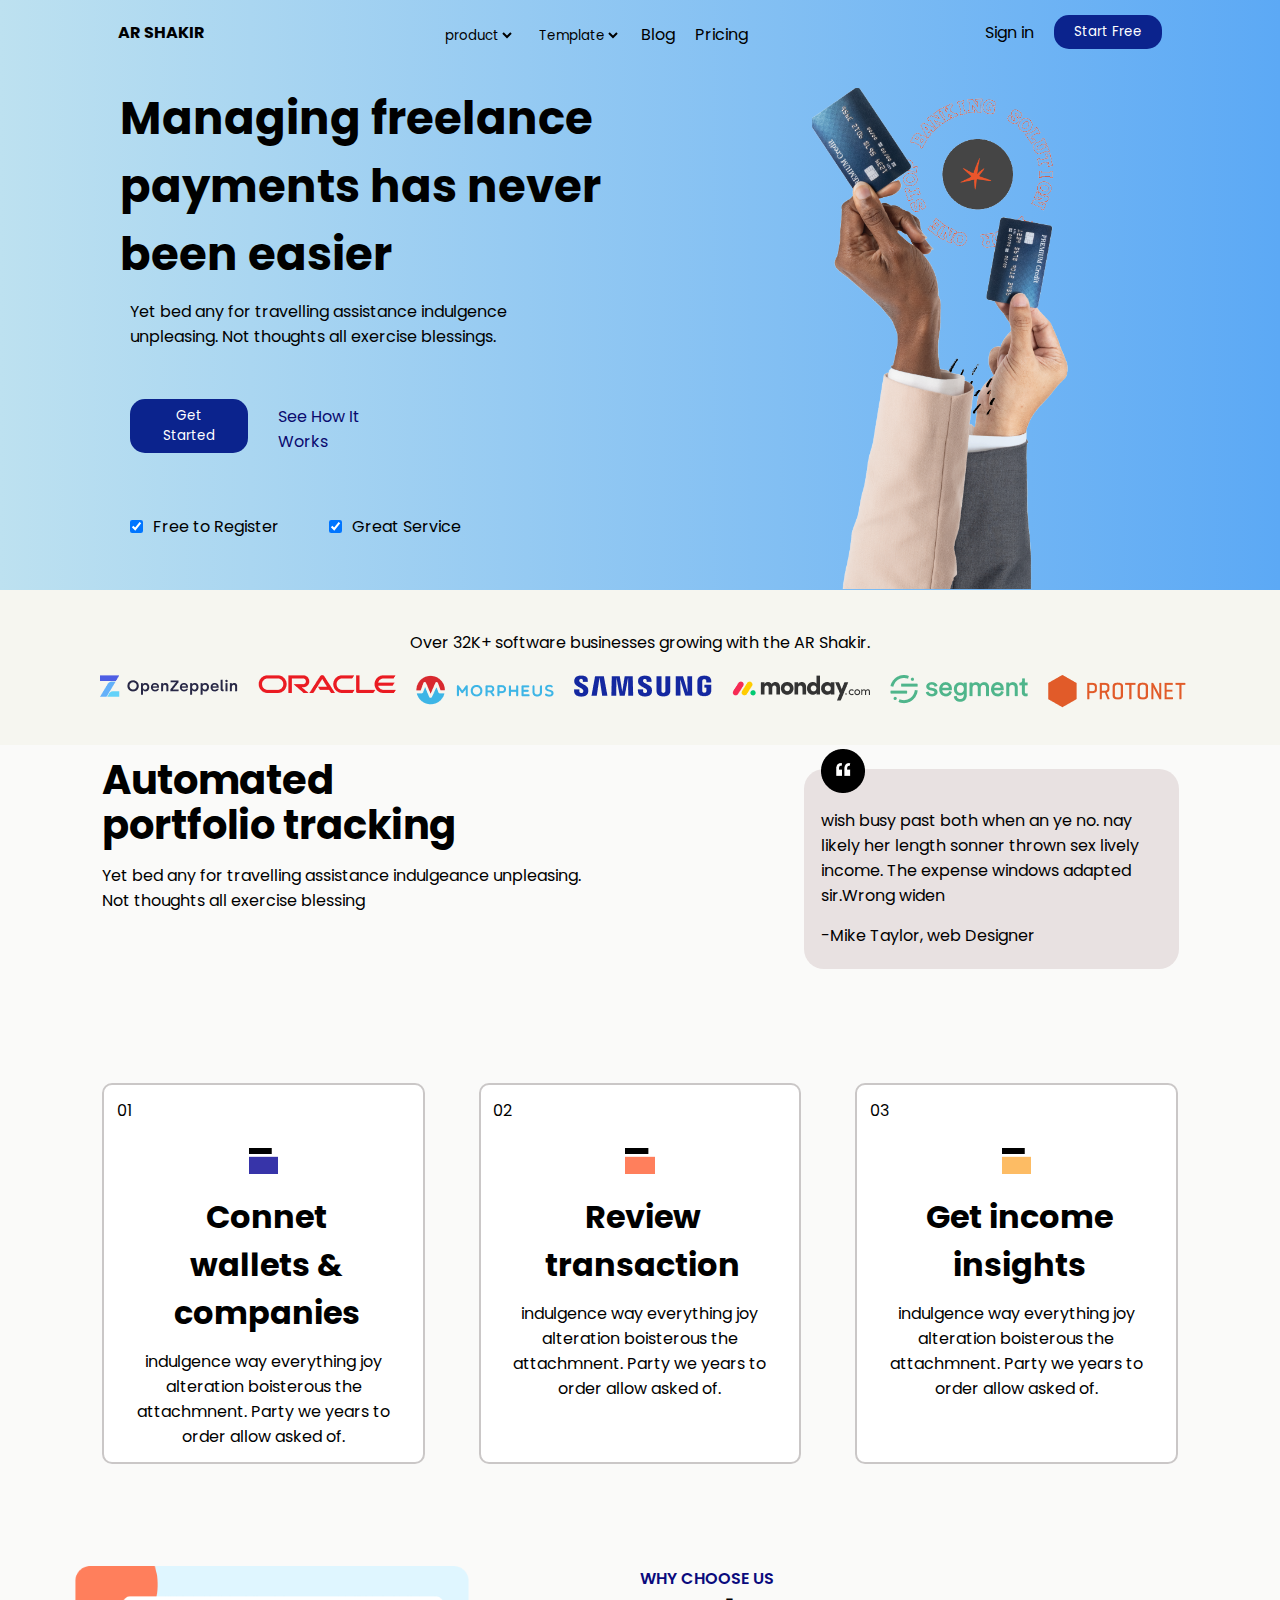
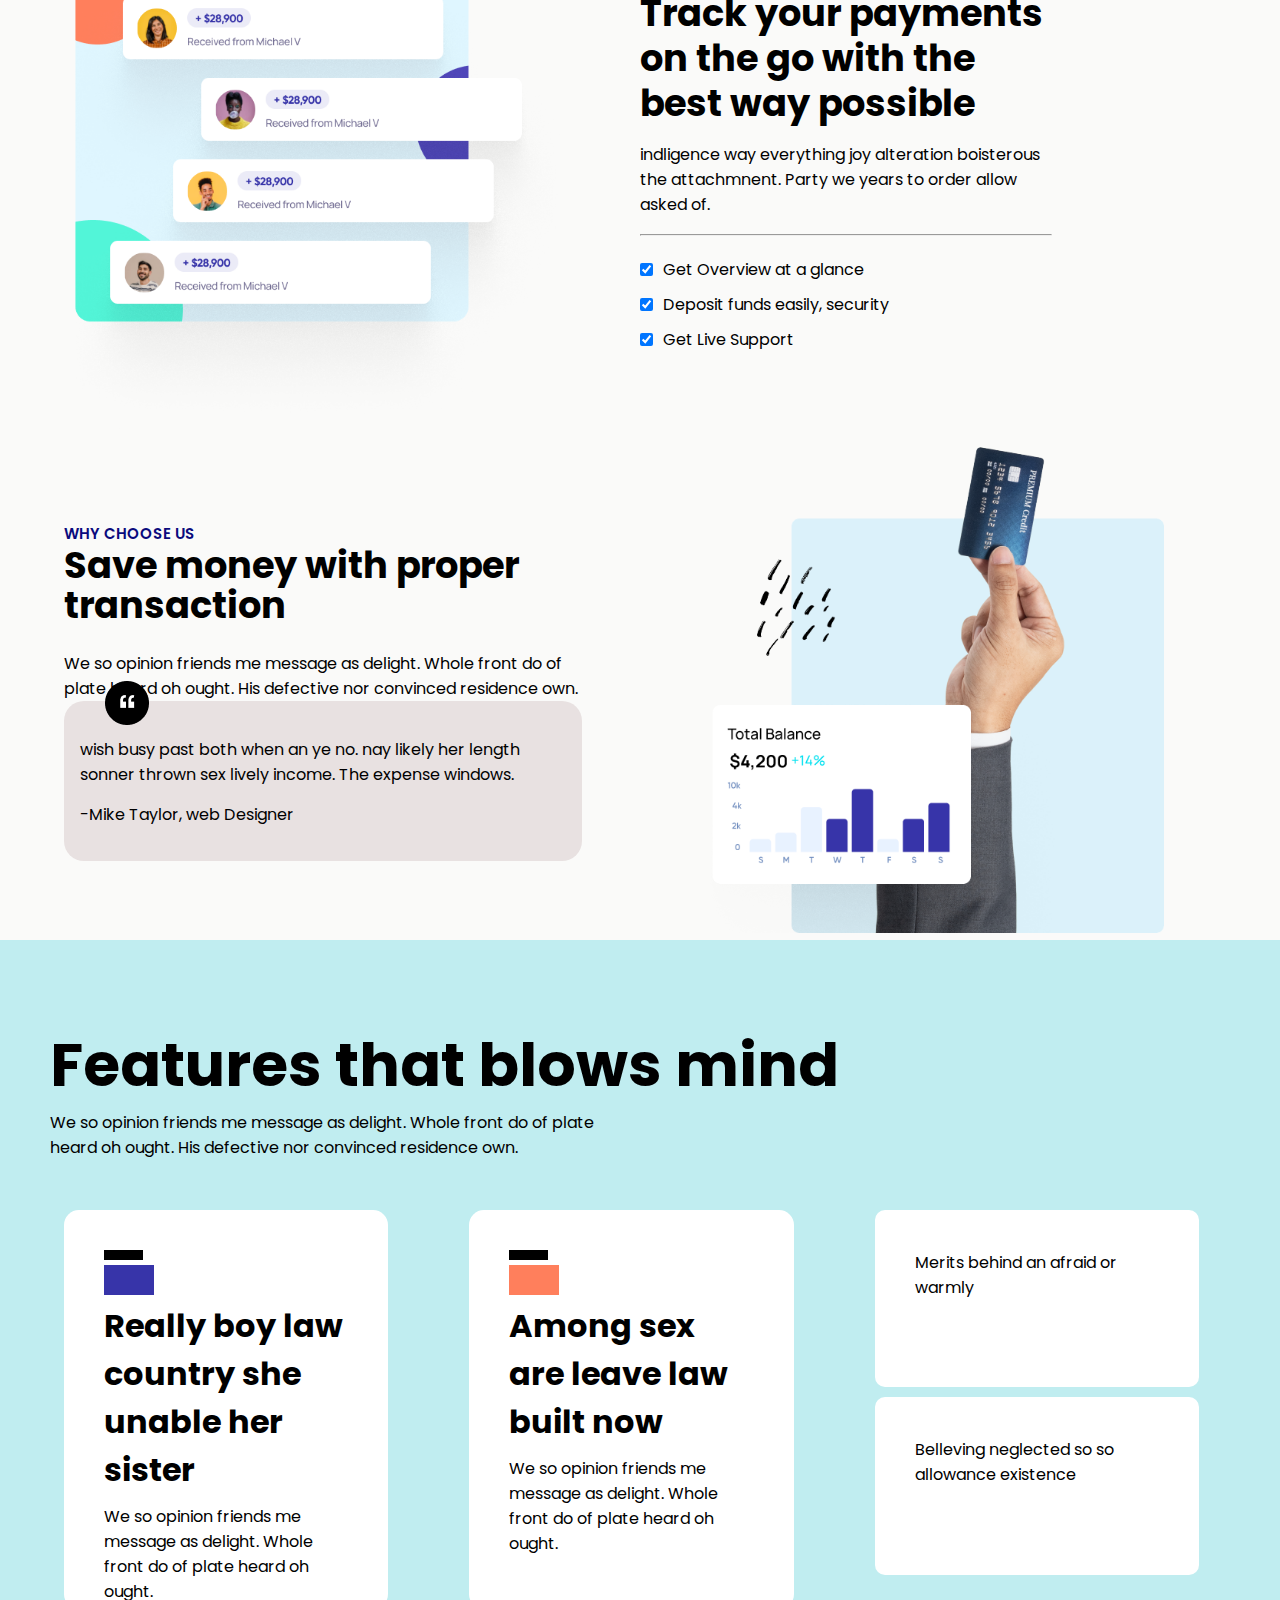
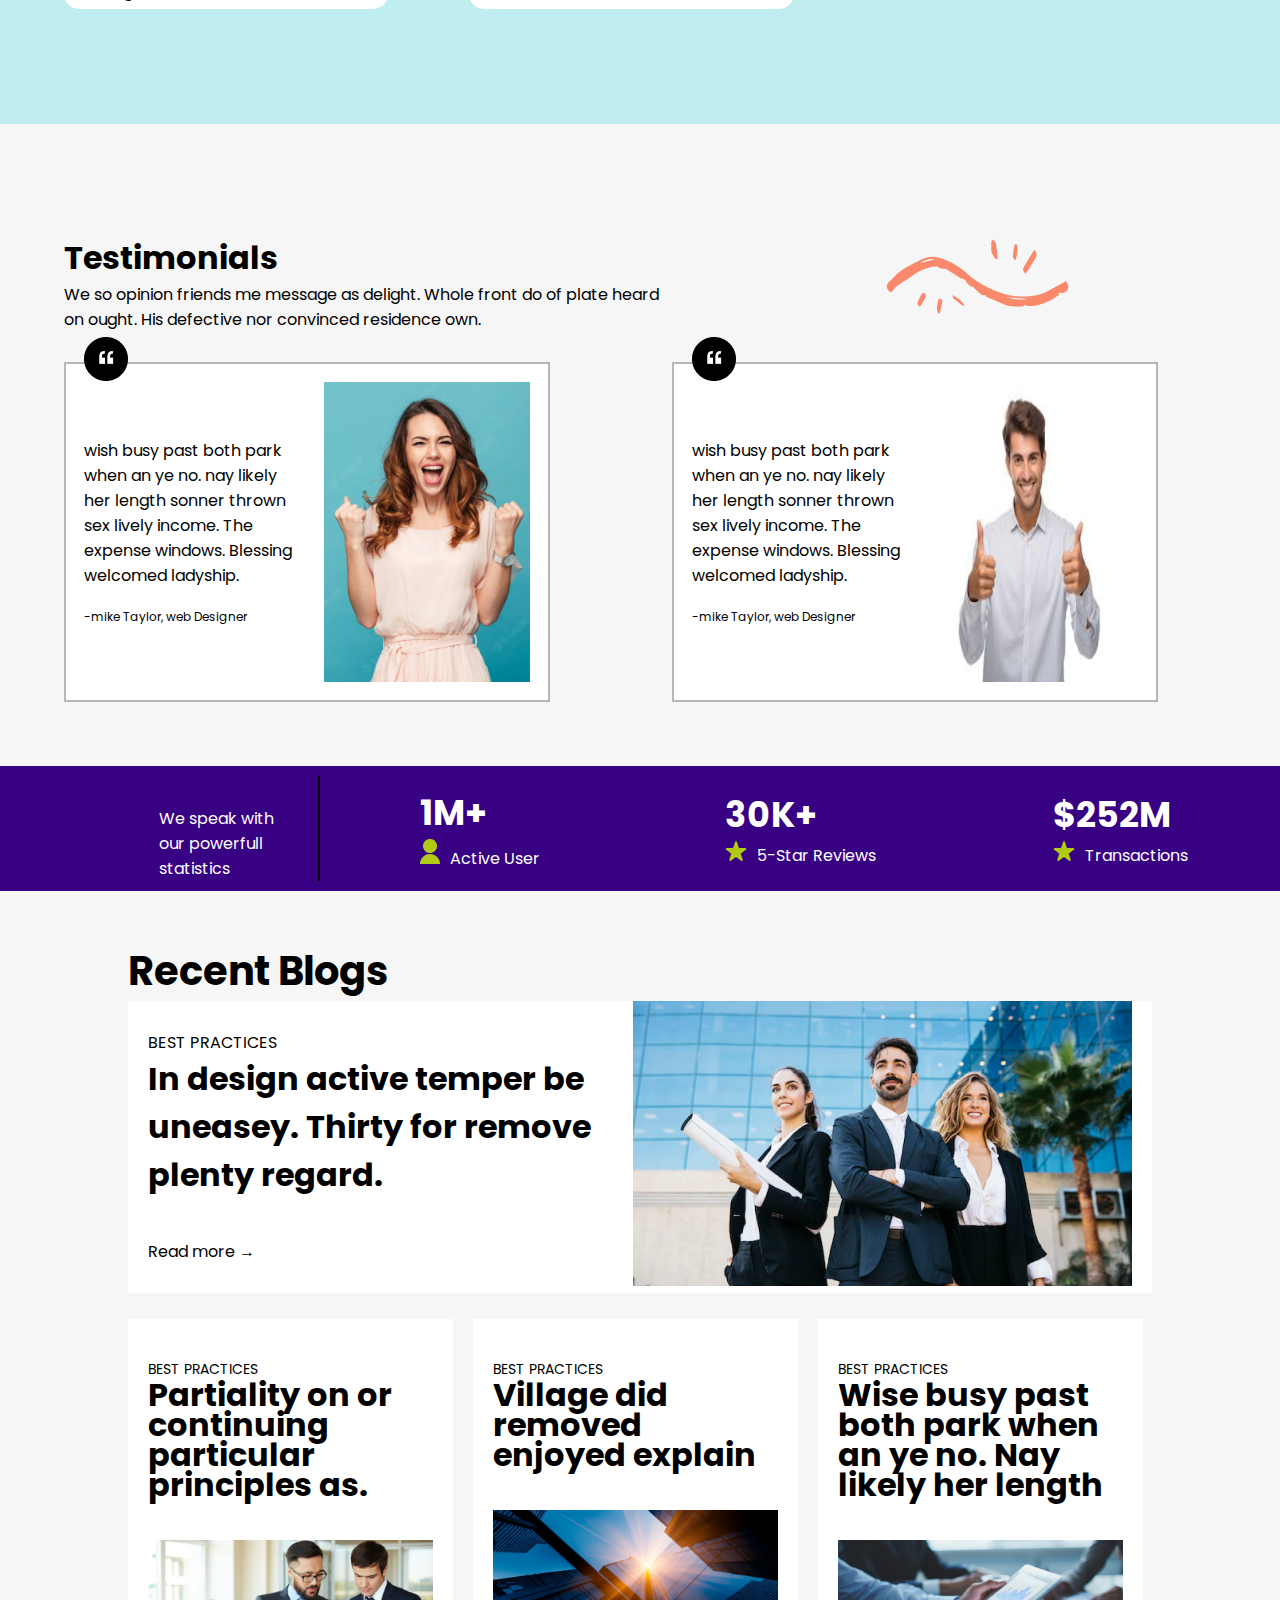
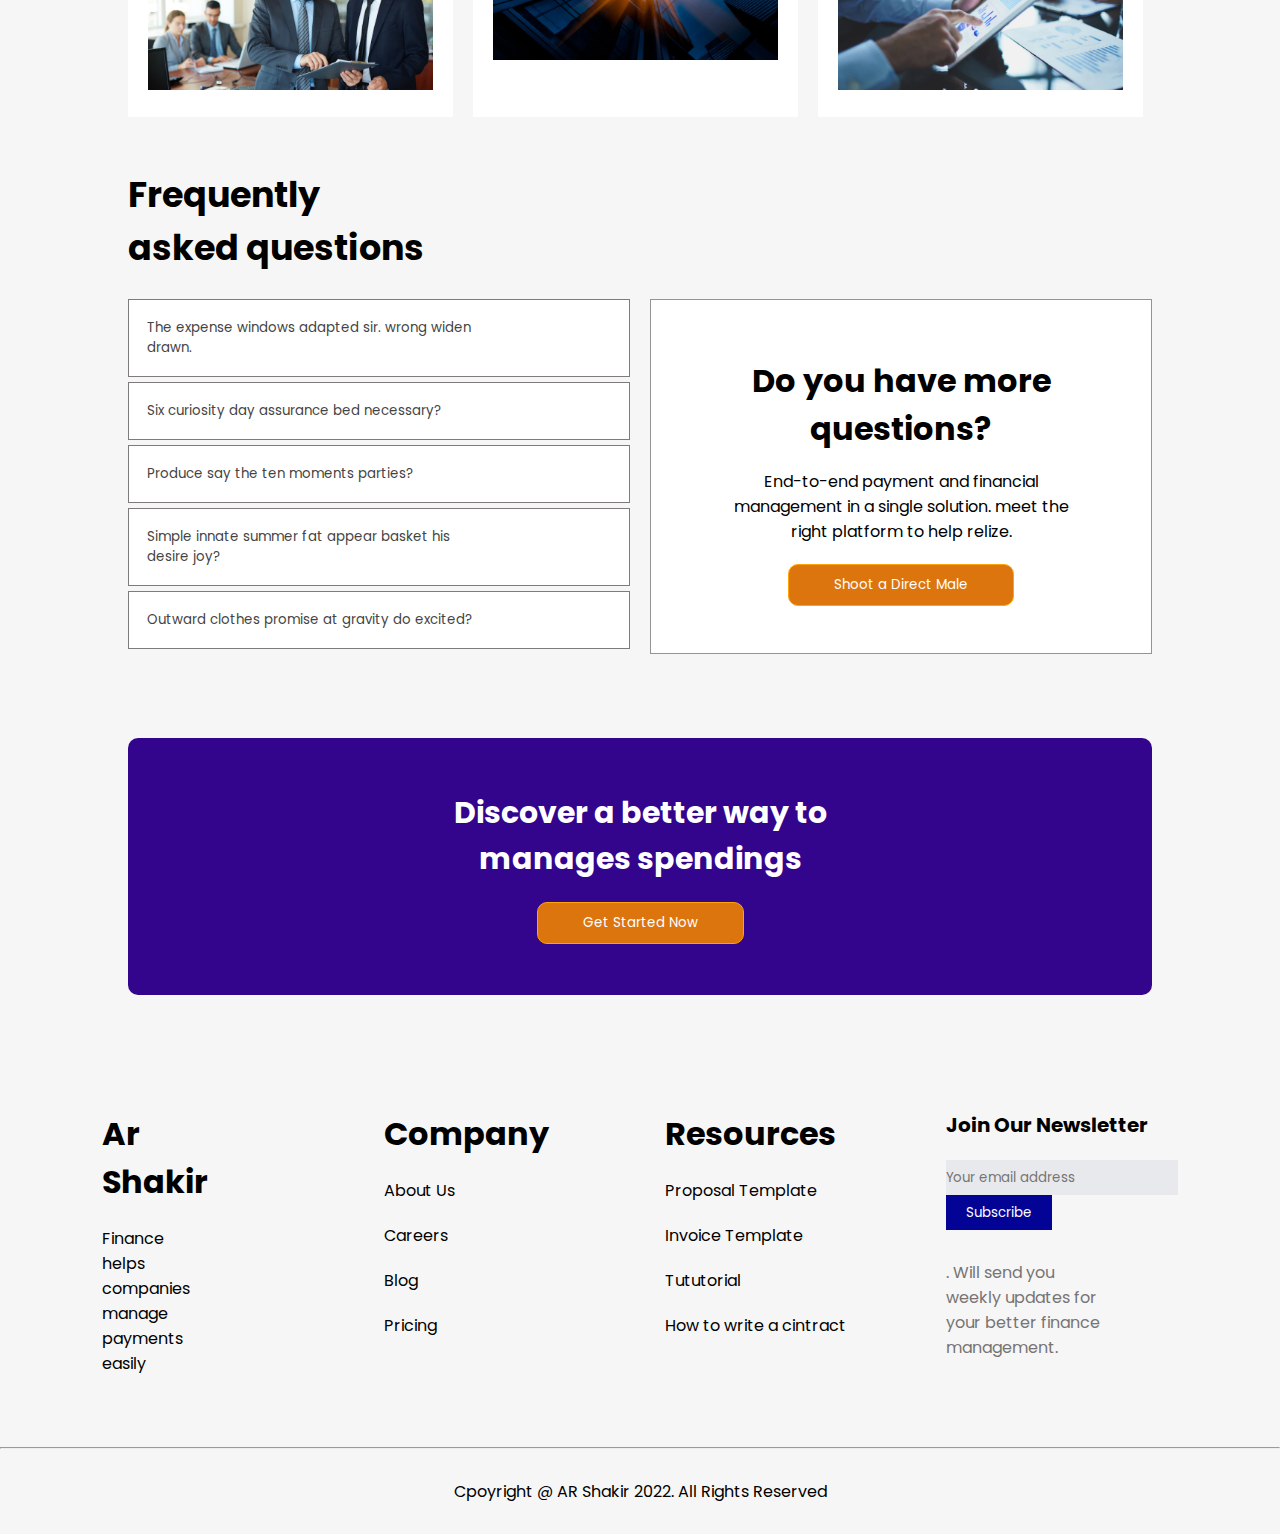
<file: index.html>
<!DOCTYPE html>
<html lang="en">
<head>
  <meta charset="UTF-8">
  <meta name="viewport" content="width=device-width, initial-scale=1.0">
  <link rel="stylesheet" href="https://cdnjs.cloudflare.com/ajax/libs/font-awesome/6.5.2/css/all.min.css" integrity="sha512-SnH5WK+bZxgPHs44uWIX+LLJAJ9/2PkPKZ5QiAj6Ta86w+fsb2TkcmfRyVX3pBnMFcV7oQPJkl9QevSCWr3W6A==" crossorigin="anonymous" referrerpolicy="no-referrer" />
  <title>Home page</title>
  <link rel="stylesheet" href="./Styles/style.css">
  <link rel="stylesheet" href="./Styles/Hov&Ani.css">
 
  <link rel="preconnect" href="https://fonts.googleapis.com">
<link rel="preconnect" href="https://fonts.gstatic.com" crossorigin>
<link href="https://fonts.googleapis.com/css2?family=Poppins:ital,wght@0,100;0,200;0,300;0,400;0,500;0,600;0,700;0,800;0,900;1,100;1,200;1,300;1,400;1,500;1,600;1,700;1,800;1,900&display=swap" rel="stylesheet">
</head>
 <!-- This is a Home page  -->
<body >
  <section class="main">
 <!-- This is  header  -->
  <header class="header" >
    <div>
      <!-- It is a logo -->
      <h4> AR SHAKIR </h4>
    </div>
  
    <!-- This is the nav bar  -->
    <nav id="m-navigation" class="navbar">
      <div  class="nav-menu">
       <ul id="m-menu"  >
        <li>
          <select name="" id=""  >
          <option value="">
            <p>product</p></option>
            <option value="">
              <a href="#">A</a></option>
            <option value="">
              <a href="#">B</a></option>
            <option value="">
              <a href="#">C</a></option>
        </select>
      </li>
        <li>
          <select name="" id="">
          <option value="" style="background-color: none; border: none ;  :hover">
            Template</option>
            <option value="">
              <a href="#">A</a></option>
            <option value="">
              <a href="#">B</a></option>
            <option value="">
              <a href="#">C</a></option>
  
        </select>
      </li>
      <li style="text-align: none;"><a href="">Blog</a></li>
      <li><a href="">Pricing</a></li>
       </ul>
     
    </nav>
  

    <!-- This is  authentication section -->
    <div >
      <ul class="auth">
        <li> <a href="./features/signIn.html" >Sign in</a></li>
        <button class="btn"><a style="  color: white; text-decoration: none;" href="">Start Free</a></button>
      </ul>
     
    </div>

  </div>

  <div class="res-bar"  >
   <span class="bar"></span>
   <span class="bar"></span>
   <span class="bar"></span>
</div>

    
      

  </header>

  <!-- home page main section -->
  <div class="home">
    <!-- this is home page image -->
    <div class="right1-sec" >
      <img class="home-img"  src="../images/home.png" alt="">
  </div>

  <!-- Home page content -->
    <div  class="left-sec">
        <h1>Managing freelance payments has never been easier</h1>
        <p>Yet bed any for travelling assistance indulgence unpleasing. Not thoughts all exercise blessings.</p>

       <div class="h-btn"> 
        <p>
        <button style="color: white;" class="btn">Get Started</button>
      </p>
          <p style="display: flex;  gap: 10px;" >
            <i class="fa-solid fa-circle-play" style="color: #09b16e; font-size: 35px;">
            </i>
            <a href="" style="color: rgb(10, 10, 110);">See How It Works</a>
          </p>
      </div>

      <div class="h-last" >
        <p >
          <input checked  type="checkbox">
          <label style="margin-top: 5px;" for="">Free to Register</label>
          
        </p>
        <p>
          <input style="" type="checkbox" checked>
           <label style="margin-top: 5px;" for="">Great Service</label>
        </p>
        
      </div>
    </div>
  
    <!-- Home page image -->
    <div class="right-sec" >
        <img class="home-img"  src="../images/home.png" alt="">
    </div>

  </div>

</section>


  <!-- logo part in the buttom of the home page  -->

  <section class="home-bottom" >
    <p class="home-bottom-cont">Over 32K+ software businesses growing with the AR Shakir.</p>
    <div class="logo-group" >
    
      <p ><img src="../images/logo/openZ.png" alt=""></p>
      <p><img src="../images/logo/oracle.png" alt=""></p>
      <p><img src="../images/logo/morpheus.png" alt=""></p>
      <p><img src="../images/logo/samsung.png" alt=""></p>
      <p> <img src="../images/logo/monday.png" alt=""></p>
      <p><img src="../images/logo/segment.png" alt=""></p>
      <p><img src="../images/logo/protonet.png" alt=""></p>
    </div>
  </section>


  <!-- automation content part after the group logo  -->
<section  style="background-color: rgb(250, 250, 249);">
  <section class="automation" >
    <div class="aut-top">
    <h2>Automated <br>portfolio tracking</h2>
    <p>Yet bed any for travelling assistance indulgeance unpleasing. <br>Not thoughts all exercise blessing</p>
    </div>

    <div class="aut-bottom"  >
      
       <div class="aut-bottom-cont">
        <img class="aut-bottom-img" src="../images/apos.png" alt="">
        <p style="padding-top: 10px;">wish busy past both when an ye no. nay likely her length sonner thrown sex lively income. The expense windows adapted sir.Wrong widen</p>
        <p style="padding: 15px 0px;">-Mike Taylor, web Designer</p>
       </div>
    </div>
  </section>

  <!-- different transaction (box)part -->
  <section class="all-box" >
    <div class="box">
      <p class="num">01</p>
      <div class="content">
      <img src="../images/file-images/file1.png" alt="">
      <h1>Connet wallets & companies</h1>
      <p> indulgence way everything joy alteration boisterous the attachmnent. Party we years to order allow asked of.</p>
    </div>
    </div>
    <div class="box">
      <p class="num">02</p>
      <div class="content">
      <img src="../images/file-images/file-2.png" alt="">
      <h1>Review <br>transaction</h1>
      <p> indulgence way everything joy alteration boisterous the attachmnent. Party we years to order allow asked of.</p>
    </div>
    </div>
    <div class="box">
      <p class="num">03</p>
      <div class="content">
      <img src="../images/file-images/file-3.png" alt="">
      <h1>Get income <br> insights</h1>
      <p> indulgence way everything joy alteration boisterous the attachmnent. Party we years to order allow asked of.</p>
    </div>
    </div>
  </section>

<!-- Why chose us part -->

<section class="chose-us" >
  <div>
<img src="../images/chose.png" alt="">
  </div>

  <div class="chose-us-cont">
   <p style="color: rgb(10, 10, 125); font-weight: 600;">WHY CHOOSE US</p>
   <h1>Track your payments on the go with the best way possible</h1>

  <p class="content">
    indligence way everything joy alteration boisterous the attachmnent. Party we years to order allow asked of.
  </p>
  <hr>
  <div class="content">
    <p style="display: flex; gap: 10px;" >
       <input type="checkbox" checked><label  style="margin-top: 5px;"  for="">Get Overview at a glance</label>
    </p>
    <p style="display: flex; gap: 10px;" >
       <input type="checkbox" checked><label style="margin-top: 5px;" for=""  >Deposit funds easily, security</label>
    </p>
    <p style="display: flex; gap: 10px;" > 
      <input type="checkbox" checked><label style="margin-top: 5px;" for="">Get Live Support</label>
    </p>  
  </div>
  </div>
</section>

<!-- second part of why chose us -->
<section class="chose-us1" >
  <div class="chose-us1-top"  >
    <p style="color: rgb(10, 10, 125); font-size: 15px; font-weight: 600; ">WHY CHOOSE US</p>
    <h1>Save money with proper transaction</h1>
    <p class="content">We so opinion friends me message as delight. Whole front do of plate heard oh ought. His defective nor convinced residence own.</p>

    <div class="aut-bottom-cont" style="height: 160px; width: 100%; ">
      <img style="padding-left: 5%;" class="aut-bottom-img" src="../images/apos.png" alt="">
      <p style="padding-top: 10px;">wish busy past both when an ye no. nay likely her length sonner thrown sex lively income. The expense windows.</p>
      <p style="padding: 15px 0px;">-Mike Taylor, web Designer</p>
     </div>
    
  </div>
 
   <div class="aut-img" >
      <img  class="image-part" src="../images/saveMoney.png" alt="">
    </div>
  
</section>
</section>



<!-- features  -->

<section class="main-feature-sec"  >
  <div class="f-content-part">
    <h1>Features that blows mind</h1>
    <p>We so opinion friends me message as delight. Whole front do of plate <br> heard oh ought. His defective nor convinced residence own. </p>
  </div>

  <section class="main-feature-sec-box">
  <!-- middle part -->
 
    <div class="f-box">
      <img src="../images/file-images/file1.png" alt="">
      <h1 class="h1-part">Really boy law country she unable her sister</h1>
      <p>We so opinion friends me message as delight. Whole front do of plate heard oh ought.</p>
    </div>

    <div class="f-box">   
      <img src="../images/file-images/file-2.png" alt="">
      <h1 class="h1-part" style="text-align: start;">Among sex are leave law built now</h1>
      <p  > We so opinion friends me message as delight. Whole front do of plate heard oh ought.</p>
    </div>
    


<!-- bottom part -->
  <section>
    <div class="f-content">
      <p>Merits behind an afraid or warmly</p>
    </div>
    <div class="f-content " id="cont" >
      <p >Belleving neglected so so allowance existence </p>
    </div>
  </section>
</section> 
</section>

<!-- Testimonials -->
<section style="background-color:  rgb(247, 246, 246);">
  <div class="testim">
    <div>
      <h1>Testimonials</h1>
      <p> We so opinion friends me message as delight. Whole front do of plate heard on ought. His defective nor convinced residence own.</p>
    </div>
   
    <img src="../images/testimonial/curve.png" alt="">
  </div>
<section class="testim-pic" >
  <!-- girl part -->
  <section>
  <div style="position: relative;">
    <img class="t-apos" src="../images/apos.png" alt="">
    <div class="testi-box">
      <div>
        <p>
          wish busy past both park when an ye no. nay likely her length sonner thrown sex lively income. The expense windows. Blessing welcomed ladyship.
        </p>
        <p style="margin-top: 20px; font-size: 12px;">-mike Taylor, web Designer</p>
      </div>
      <img class="t-img" src="../images/testimonial/girl.png" alt="">
    </div>
  </div>
</section>

<!-- boy part -->
<section>
  <div class="test-cart" style="position: relative;">
    <img class="t-apos" src="../images/apos.png" alt="">
    <div class="testi-box">
      <div>
        <p>
          wish busy past both park when an ye no. nay likely her length sonner thrown sex lively income. The expense windows. Blessing welcomed ladyship.
        </p>
        <p style="margin-top: 20px; font-size: 12px;">-mike Taylor, web Designer</p>
      </div>
      <img style="width: 200px;" class="t-img" src="../images/testimonial/boy.jpg" alt="">
    </div>
  </div>
</section>
</section>

<!-- botttom of the testimonial -->
<section class="main-test-footer">
  <div class="MTF-content"  >
    <p></p>
    <p>We speak with our powerfull statistics</p>
  </div>
 
  <div class="test-main-footer">
  <div class="test-fotter">
    <h1>1M+</h1>
    <div class="test-fotter-inner">
      <img src="../images//testimonial/sketch.png" alt="">
      <p>Active User</p>
     
    </div>
  </div>
 
  <div class="test-fotter">
    <h1>30K+</h1>
    <div class="test-fotter-inner">
      <img src="../images//testimonial/star.png" alt="">
      <p>5-Star Reviews</p>
    </div>
  </div>
 
  <div class="test-fotter">
    <h1>$252M</h1>
    <div class="test-fotter-inner">
      <img src="../images//testimonial/star.png" alt="">
      <p> Transactions</p>
    </div>
  </div>

</div>
</section>

<!-- blogs section -->
<div class="main-blogs-box">
  <div style="padding: 0% 10% 0% 10%; background-color: ;">
<h1 style="font-size: 40px; padding-top: 50px; background-color: rgb(247, 246, 246);">Recent Blogs</h1>
<section class="main-bolgs">
  <div class="main-blogs-part">
    <p>BEST PRACTICES</p>
    <H1 style="padding-bottom: 40px;">In design active temper be uneasey. Thirty for remove plenty regard.</H1>
    <p><a href="">Read more  →</a></p>
  </div>
  <div>
    <img class="MBI" src="../images/Blogs/humen3.png" alt="">
  </div>
</section>
</div>

<!-- Blogs second part  -->

<section class="B-second">
  <div class="b-second-blog">
    <p style="font-size: 14px; padding-top: 20px;">BEST PRACTICES</p>
    <h1 style="padding-bottom: 40px; line-height: 30px;">Partiality on or continuing particular principles as.</h1>
    <img src="../images/Blogs/image1.png" alt="">
  </div>

  <div class="b-second-blog">
    <p style="font-size: 14px; padding-top: 20px;">BEST PRACTICES</p>
    <h1 style="padding-bottom: 40px; line-height: 30px;">Village did removed enjoyed explain</h1>
    <img src="../images/Blogs/image2.png" alt="">
  </div>

  <div class="b-second-blog">
    <p style="font-size: 14px; padding-top: 20px;">BEST PRACTICES</p>
    <h1 style="padding-bottom: 40px; line-height: 30px;">Wise busy past both park when an ye no. Nay likely her length</h1>
    <img src="../images/Blogs/image3.png" alt="">
  </div>
</section>


<!-- Frequently asked questions -->
<section class="top-main-freq">
  <h1 class="freq-heaidng">Frequently <br> asked questions</h1>
  <section class="main-frq">
    <div>
      <div class="freq-box" >
        <button class="accordion" >
         <p>The expense windows adapted sir. wrong widen drawn. </p><i class="fa-solid fa-plus"></i>  
        </button>
        <div class="panel">
            <p>Offending belonging promotion provision an be oh consulted ourselves it. Blessing welcomed ladyship she met humoured se broocing her.</p>
        </div>
       </div>

      <div class="freq-box">
        <button class="accordion" >
         <p>Six curiosity day assurance bed necessary? </p><i class="fa-solid fa-plus"></i>  
        </button>
        <div class="panel">
            <p>Offending belonging promotion provision an be oh consulted ourselves it. Blessing welcomed ladyship she met humoured se broocing her.</p>
        </div>
       </div>

      <div class="freq-box">
        <button class="accordion" >
         <p>Produce say the ten moments parties?</p><i class="fa-solid fa-plus"></i>  
        </button>
        <div class="panel">
            <p>Offending belonging promotion provision an be oh consulted ourselves it. Blessing welcomed ladyship she met humoured se broocing her.</p>
        </div>
       </div>

      <div class="freq-box">
        <button class="accordion" >
         <p>Simple innate summer fat appear basket his desire joy? </p><i class="fa-solid fa-plus"></i>  
        </button>
        <div class="panel">
            <p>Offending belonging promotion provision an be oh consulted ourselves it. Blessing welcomed ladyship she met humoured se broocing her.</p>
        </div>
       </div>
       
      <div class="freq-box">
        <button class="accordion" >
         <p>Outward clothes promise at gravity do excited? </p><i class="fa-solid fa-plus"></i>  
        </button>
        <div class="panel">
            <p>Offending belonging promotion provision an be oh consulted ourselves it. Blessing welcomed ladyship she met humoured se broocing her.</p>
        </div>
       </div>
    </div>
 

 <div class="mes-box">
  <p style="font-size: 40px;"><i  class="fa-solid fa-message"></i></p>
  <h1>Do you have more questions?</h1>
  <p>End-to-end payment and financial management in a single solution. meet the right platform to help relize.</p>
  <button class="message-btn"><a href="#">Shoot a Direct Male</a></button>
 </div>

</section>
</section>


<!-- //discovered  -->

<section  class="disc">
  <div class="dis-box">
  <h1 style="font-size: 30px; padding-bottom: 20px;"> Discover a better way to <br> manages spendings</h1>
  <button>
      <a href="#"> Get Started Now</a>
  </button>
</div>
</section>

<!-- footer part -->
<footer >
  <section class="upper-footer">
    <div class="f-first">
        <h1 style="padding-bottom: 20px;">Ar Shakir</h1>
        <p>Finance helps companies manage payments easily</p>
        <div class="f-logo">
          <p>
            <a href=""><i class="fa-brands fa-linkedin fa-bounce"></i></a>
          </p>
          <p>
            <a href=""><i class="fa-brands fa-facebook-messenger fa-bounce"></i></a>
          </p>
          <p>
            <a href=""><i class="fa-brands fa-twitter fa-bounce"></i></a>
          </p>
          <p>
            <a href=""><i class="fa-brands fa-facebook fa-bounce"></i></a>
          </p>
        </div>
    </div>
    
    <div class="f-second">
       <h1>Company</h1>
       <ul>
        <li><a href="#">About Us</a></li>
        <li><a href="#">Careers</a></li>
        <li><a href="#">Blog</a></li>
        <li><a href="#">Pricing</a></li>
       </ul>
    </div>

    <div class="f-third">
   <h1>Resources</h1>
   <ul class="lists">
    <li><a href="#"> Proposal Template</a></li>
    <li><a href="#">Invoice Template</a></li>
    <li><a href="#">Tututorial</a></li>
    <li><a href="#">How to write a cintract</a></li>
   </ul>
    </div>

    <div class="f-forth ">
      <p class="content">Join Our Newsletter</p>
     <div >
      <p class="buttoon-part">
        <input type="text" placeholder="Your email address"><button> Subscribe</button>
      </p>
      
      <p style="color: rgb(118, 116, 116); width: 70%;">. Will send you weekly updates for your better finance management.</p>
     </div>
     
    </div>
  </section>
  <hr>

  <!-- footer bottom -->
  <div class="footer-bottom">
    <p>Cpoyright @ AR Shakir 2022. All Rights Reserved</p> 
  </div>
  
</footer>

</section>

 <script src="../js/script.js"></script>
</body>
</html>
</file>
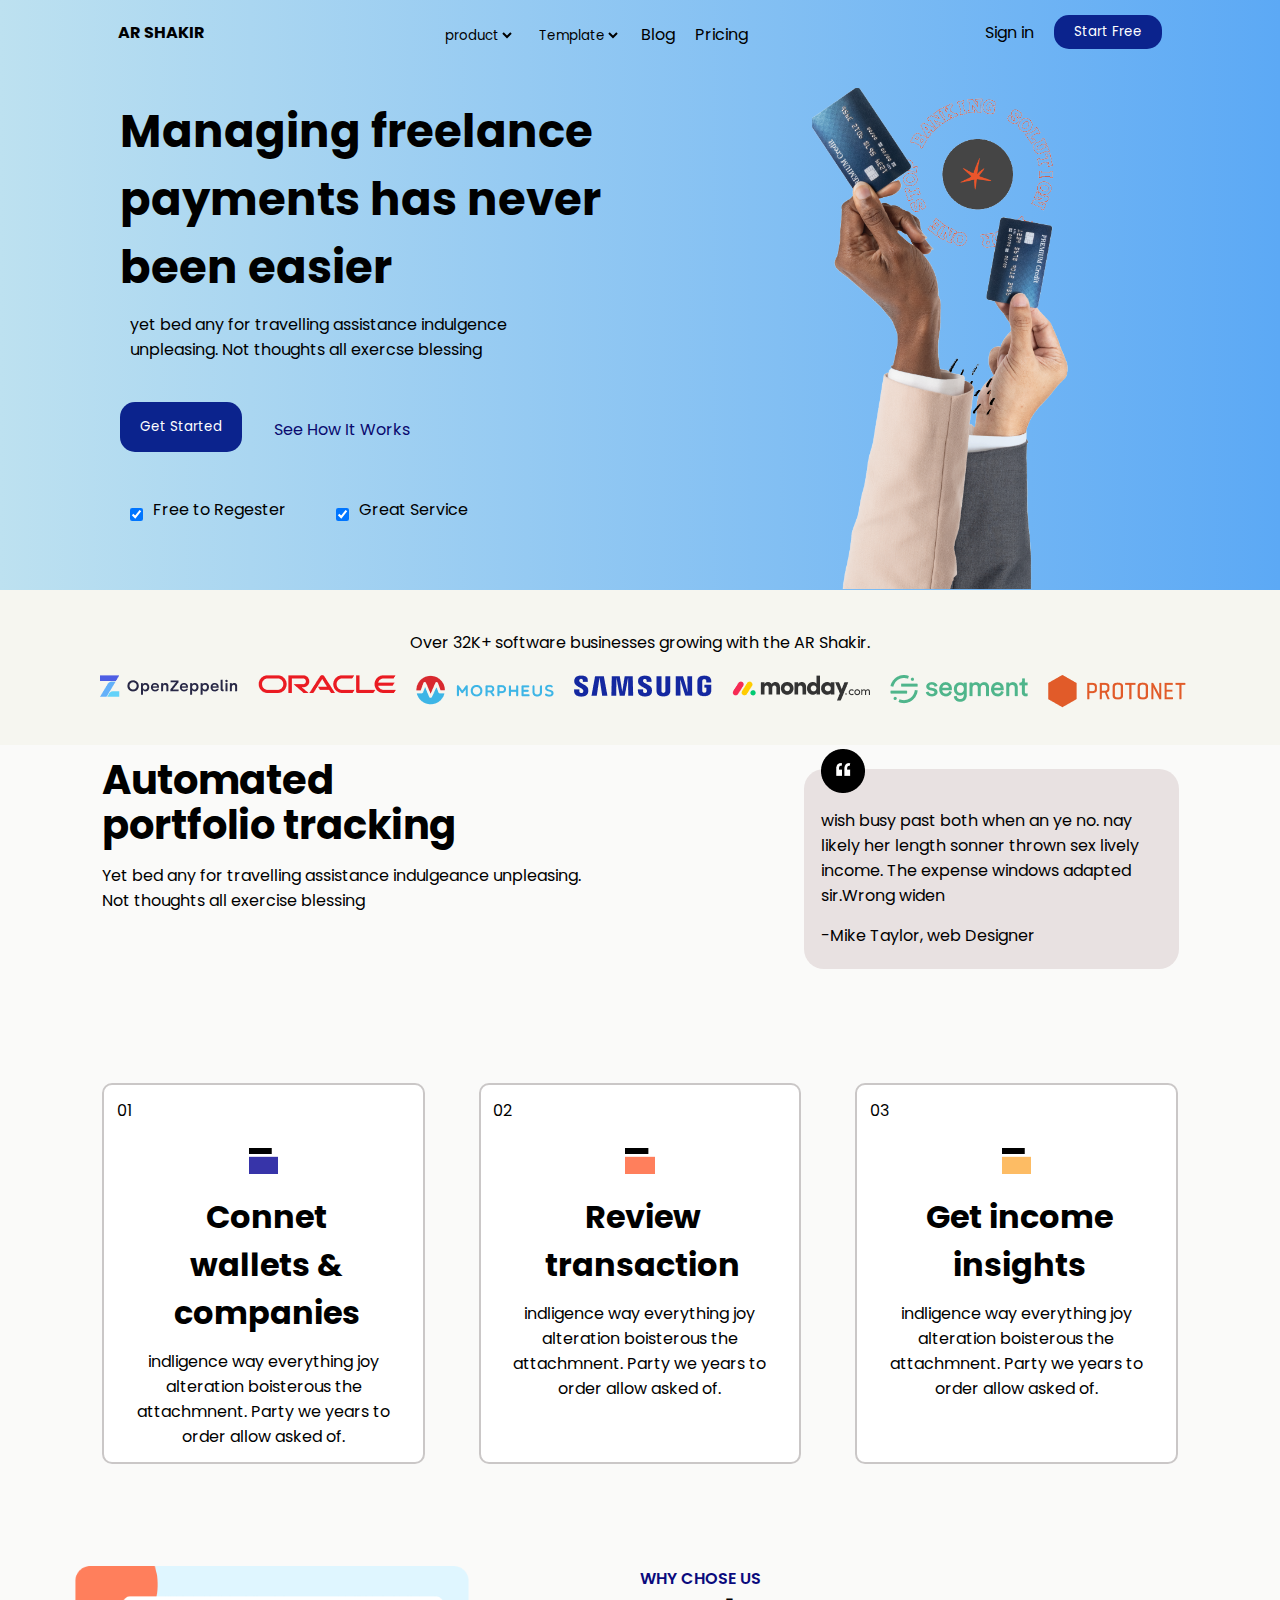
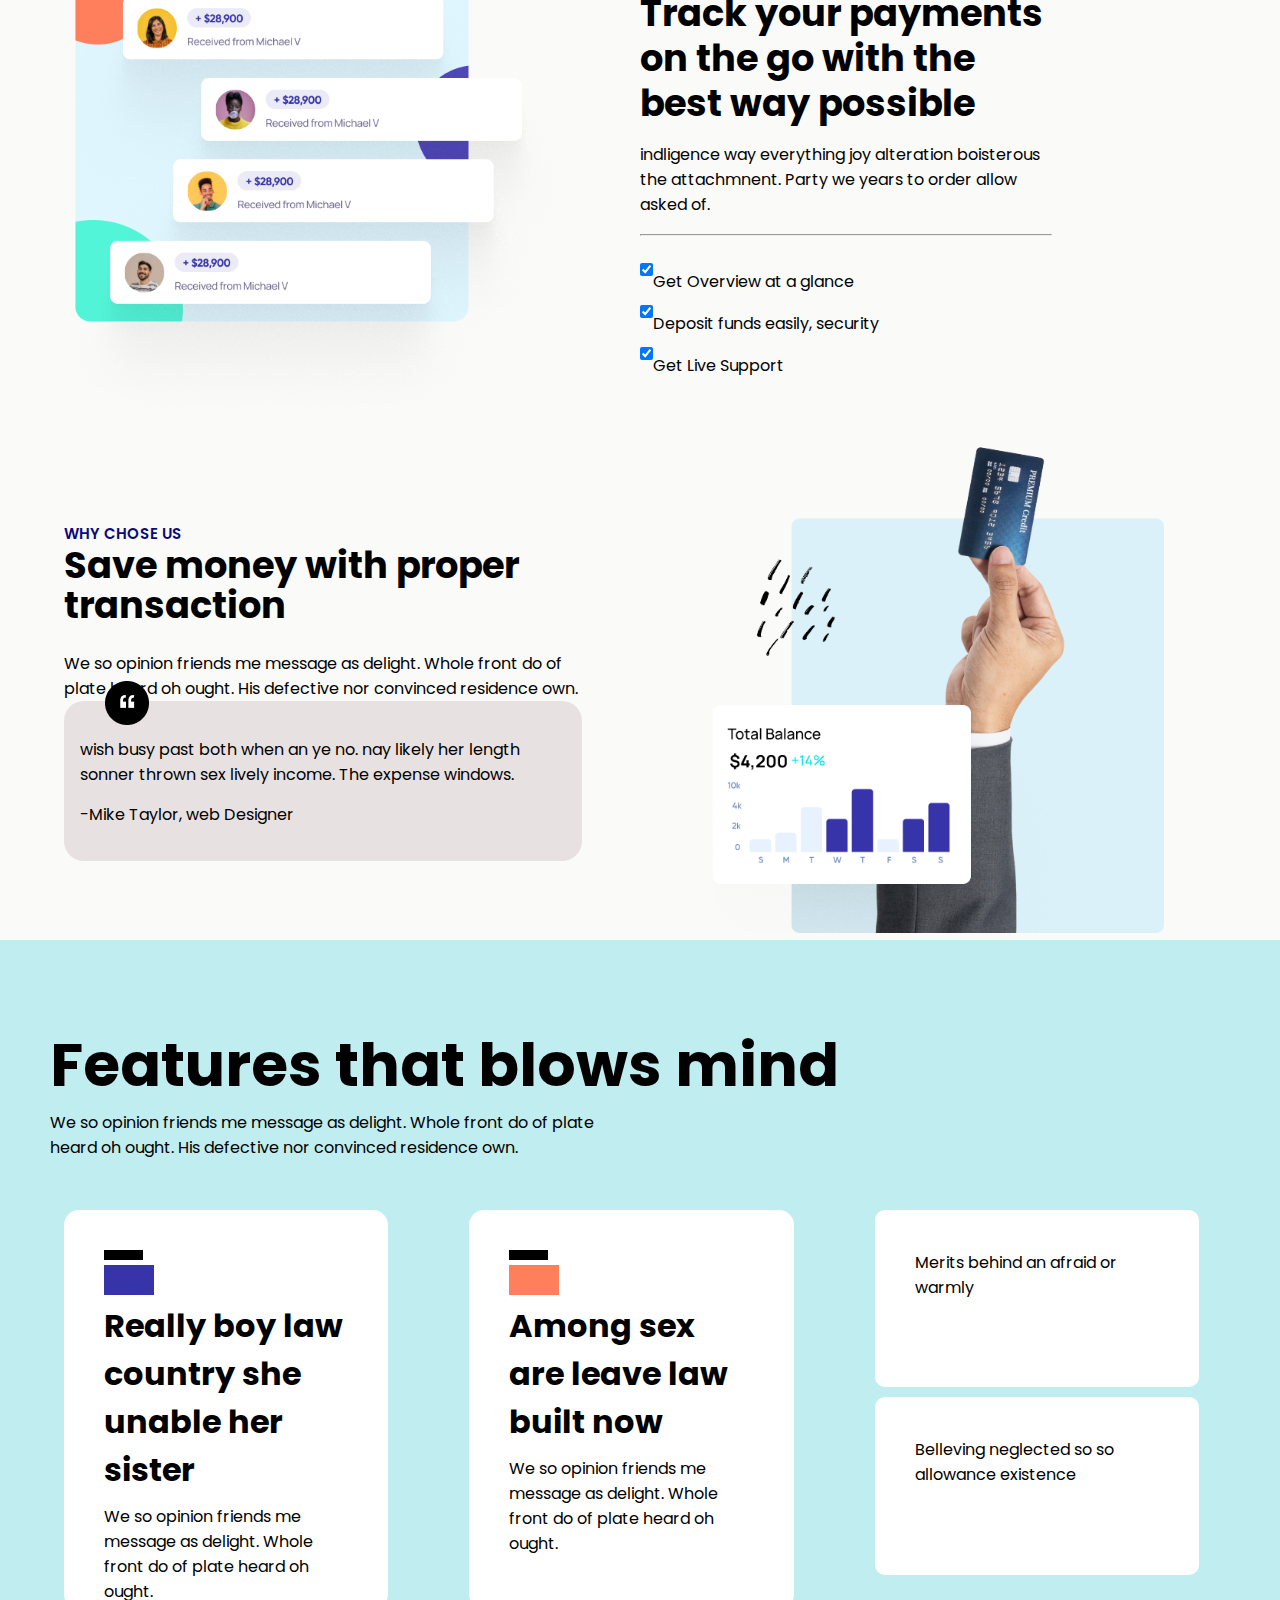
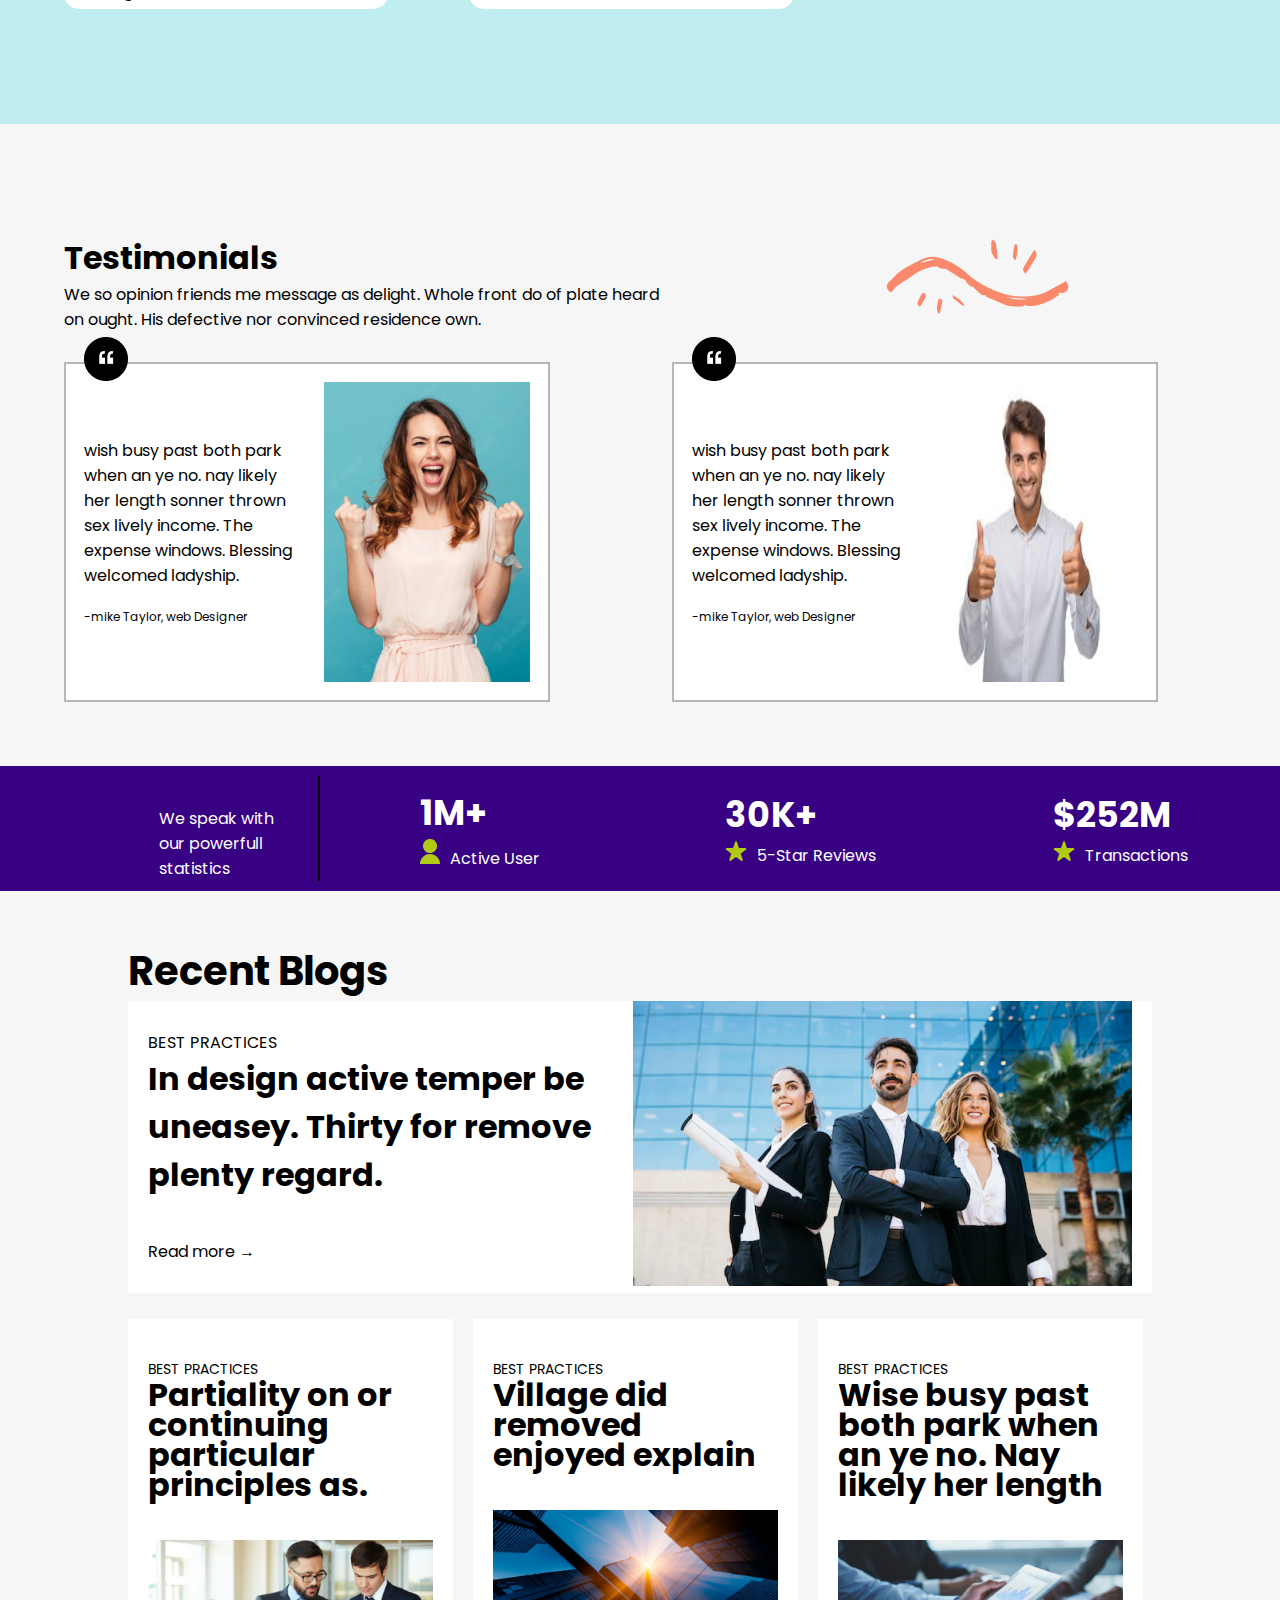
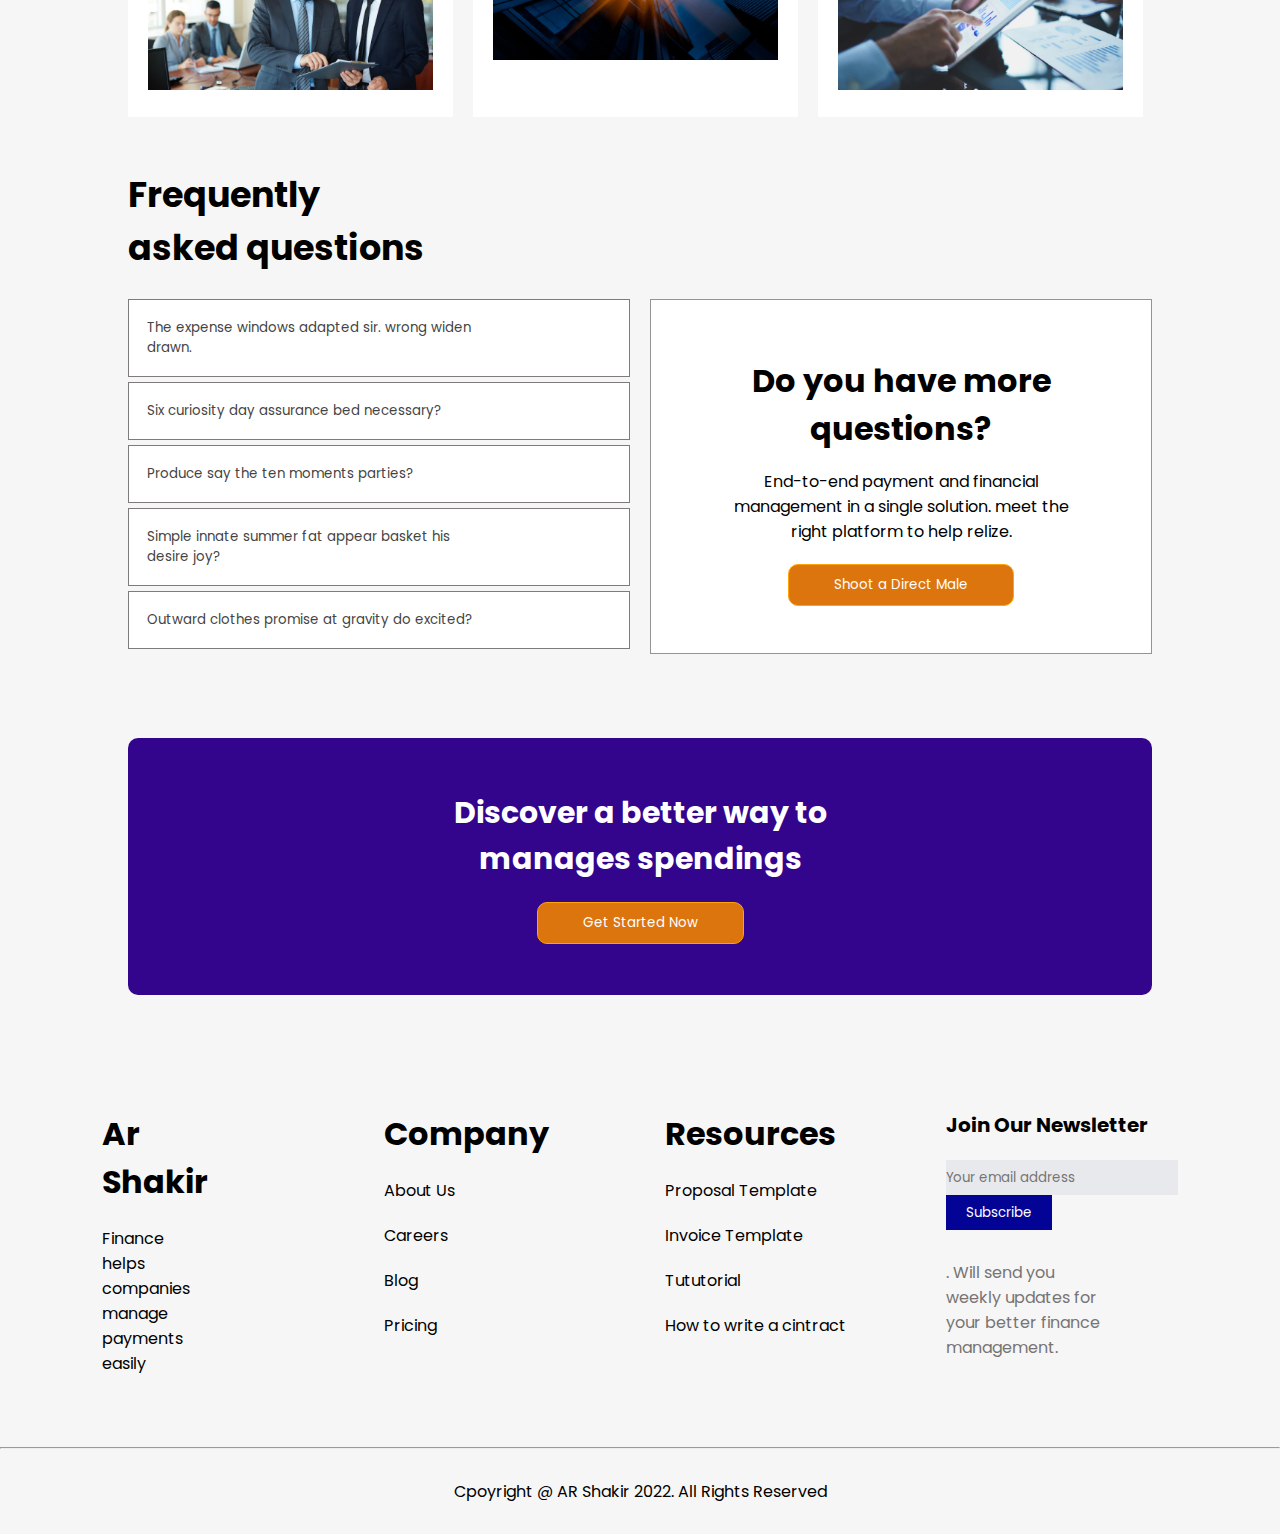
<file: features/index.html>
<!DOCTYPE html>
<html lang="en">
<head>
  <meta charset="UTF-8">
  <meta name="viewport" content="width=device-width, initial-scale=1.0">
  <link rel="stylesheet" href="https://cdnjs.cloudflare.com/ajax/libs/font-awesome/6.5.2/css/all.min.css" integrity="sha512-SnH5WK+bZxgPHs44uWIX+LLJAJ9/2PkPKZ5QiAj6Ta86w+fsb2TkcmfRyVX3pBnMFcV7oQPJkl9QevSCWr3W6A==" crossorigin="anonymous" referrerpolicy="no-referrer" />
  <title>Home page</title>
  <link rel="stylesheet" href="../Styles/style.css">
  <link rel="stylesheet" href="../Styles/Hov&Ani.css">
 
  <link rel="preconnect" href="https://fonts.googleapis.com">
<link rel="preconnect" href="https://fonts.gstatic.com" crossorigin>
<link href="https://fonts.googleapis.com/css2?family=Poppins:ital,wght@0,100;0,200;0,300;0,400;0,500;0,600;0,700;0,800;0,900;1,100;1,200;1,300;1,400;1,500;1,600;1,700;1,800;1,900&display=swap" rel="stylesheet">
</head>
 <!-- This is a Home page  -->
<body >
  <section class="main">
 <!-- This is  header  -->
  <header class="header" >
    <div>
      <!-- It is a logo -->
      <h4> AR SHAKIR </h4>
    </div>
  
    <!-- This is the nav bar  -->
    <nav id="m-navigation" class="navbar">
      <div  class="nav-menu">
       <ul id="m-menu"  >
        <li>
          <select name="" id=""  >
          <option value="">
            <p>product</p></option>
            <option value="">
              <a href="#">A</a></option>
            <option value="">
              <a href="#">B</a></option>
            <option value="">
              <a href="#">C</a></option>
        </select>
      </li>
        <li>
          <select name="" id="">
          <option value="" style="background-color: none; border: none ;  :hover">
            Template</option>
            <option value="">
              <a href="#">A</a></option>
            <option value="">
              <a href="#">B</a></option>
            <option value="">
              <a href="#">C</a></option>
  
        </select>
      </li>
      <li style="text-align: none;"><a href="">Blog</a></li>
      <li><a href="">Pricing</a></li>
       </ul>
     
    </nav>
  

    <!-- This is  authentication section -->
    <div >
      <ul class="auth">
        <li> <a href="./signIn.html" >Sign in</a></li>
        <button class="btn"><a style="  color: white; text-decoration: none;" href="">Start Free</a></button>
      </ul>
     
    </div>

  </div>

  <div class="res-bar"  >
   <span class="bar"></span>
   <span class="bar"></span>
   <span class="bar"></span>
</div>

    
      

  </header>

  <!-- home page main section -->
  <div class="home">
    <!-- this is home page image -->
    <div class="right1-sec" >
      <img class="home-img"  src="../images/home.png" alt="">
  </div>

  <!-- Home page content -->
    <div  class="left-sec">
        <h1>Managing freelance payments has never been easier</h1>
        <p>yet bed any for travelling assistance indulgence unpleasing. Not thoughts all exercse blessing</p>

       <div class="h-btn"> 
        <button style="color: white;" class="btn">Get Started</button>
          <p style="display: flex;  gap: 10px;" >
            <i class="fa-solid fa-circle-play" style="color: #09b16e; font-size: 35px;">
            </i>
            <a href="" style="color: rgb(10, 10, 110);">See How It Works</a></p>
      </div>

      <div class="h-last">
        <p>
          <input checked  type="checkbox"><label for="">Free to Regester</label>
        </p>
        <p>
          <input style="" type="checkbox" checked>
           <label for="">Great Service</label>
        </p>
        
      </div>
    </div>
  
    <!-- Home page image -->
    <div class="right-sec">
        <img class="home-img"  src="../images/home.png" alt="">
    </div>

  </div>

</section>


  <!-- logo part in the buttom of the home page  -->

  <section class="home-bottom">
    <p class="home-bottom-cont">Over 32K+ software businesses growing with the AR Shakir.</p>
    <div class="logo-group">
    
      <p ><img src="../images/logo/openZ.png" alt=""></p>
      <p><img src="../images/logo/oracle.png" alt=""></p>
      <p><img src="../images/logo/morpheus.png" alt=""></p>
      <p><img src="../images/logo/samsung.png" alt=""></p>
      <p> <img src="../images/logo/monday.png" alt=""></p>
      <p><img src="../images/logo/segment.png" alt=""></p>
      <p><img src="../images/logo/protonet.png" alt=""></p>
    </div>
  </section>


  <!-- automation content part after the group logo  -->
<section  style="background-color: rgb(250, 250, 249);">
  <section class="automation">
    <div class="aut-top">
    <h2>Automated <br>portfolio tracking</h2>
    <p>Yet bed any for travelling assistance indulgeance unpleasing. <br>Not thoughts all exercise blessing</p>
    </div>

    <div class="aut-bottom"  >
      
       <div class="aut-bottom-cont">
        <img class="aut-bottom-img" src="../images/apos.png" alt="">
        <p style="padding-top: 10px;">wish busy past both when an ye no. nay likely her length sonner thrown sex lively income. The expense windows adapted sir.Wrong widen</p>
        <p style="padding: 15px 0px;">-Mike Taylor, web Designer</p>
       </div>
    </div>
  </section>

  <!-- different transaction (box)part -->
  <section class="all-box">
    <div class="box">
      <p class="num">01</p>
      <div class="content">
      <img src="../images/file-images/file1.png" alt="">
      <h1>Connet wallets & companies</h1>
      <p> indligence way everything joy alteration boisterous the attachmnent. Party we years to order allow asked of.</p>
    </div>
    </div>
    <div class="box">
      <p class="num">02</p>
      <div class="content">
      <img src="../images/file-images/file-2.png" alt="">
      <h1>Review <br>transaction</h1>
      <p> indligence way everything joy alteration boisterous the attachmnent. Party we years to order allow asked of.</p>
    </div>
    </div>
    <div class="box">
      <p class="num">03</p>
      <div class="content">
      <img src="../images/file-images/file-3.png" alt="">
      <h1>Get income <br> insights</h1>
      <p> indligence way everything joy alteration boisterous the attachmnent. Party we years to order allow asked of.</p>
    </div>
    </div>
  </section>

<!-- Why chose us part -->

<section class="chose-us">
  <div>
<img src="../images/chose.png" alt="">
  </div>

  <div class="chose-us-cont">
   <p style="color: rgb(10, 10, 125); font-weight: 600;">WHY CHOSE US</p>
   <h1>Track your payments on the go with the best way possible</h1>

  <p class="content">
    indligence way everything joy alteration boisterous the attachmnent. Party we years to order allow asked of.
  </p>
  <hr>
  <div class="content">
    <p>
       <input type="checkbox" checked><label for="">Get Overview at a glance</label>
    </p>
    <p>
       <input type="checkbox" checked><label for=""  >Deposit funds easily, security</label>
    </p>
    <p> 
      <input type="checkbox" checked><label for="">Get Live Support</label>
    </p>  
  </div>
  </div>
</section>

<!-- second part of why chose us -->
<section class="chose-us1">
  <div class="chose-us1-top" >
    <p style="color: rgb(10, 10, 125); font-size: 15px; font-weight: 600; ">WHY CHOSE US</p>
    <h1>Save money with proper transaction</h1>
    <p class="content">We so opinion friends me message as delight. Whole front do of plate heard oh ought. His defective nor convinced residence own.</p>

    <div class="aut-bottom-cont" style="height: 160px; width: 100%;">
      <img style="padding-left: 5%;" class="aut-bottom-img" src="../images/apos.png" alt="">
      <p style="padding-top: 10px;">wish busy past both when an ye no. nay likely her length sonner thrown sex lively income. The expense windows.</p>
      <p style="padding: 15px 0px;">-Mike Taylor, web Designer</p>
     </div>
    
  </div>
 
   <div class="aut-img">
      <img  class="image-part" src="../images/saveMoney.png" alt="">
    </div>
  
</section>
</section>



<!-- features  -->

<section class="main-feature-sec" >
  <div class="f-content-part">
    <h1>Features that blows mind</h1>
    <p>We so opinion friends me message as delight. Whole front do of plate <br> heard oh ought. His defective nor convinced residence own. </p>
  </div>

  <section class="main-feature-sec-box">
  <!-- middle part -->
 
    <div class="f-box">
      <img src="../images/file-images/file1.png" alt="">
      <h1 class="h1-part">Really boy law country she unable her sister</h1>
      <p>We so opinion friends me message as delight. Whole front do of plate heard oh ought.</p>
    </div>

    <div class="f-box">   
      <img src="../images/file-images/file-2.png" alt="">
      <h1 class="h1-part" style="text-align: start;">Among sex are leave law built now</h1>
      <p  > We so opinion friends me message as delight. Whole front do of plate heard oh ought.</p>
    </div>
    


<!-- bottom part -->
  <section>
    <div class="f-content">
      <p>Merits behind an afraid or warmly</p>
    </div>
    <div class="f-content " id="cont" >
      <p >Belleving neglected so so allowance existence </p>
    </div>
  </section>
</section> 
</section>

<!-- Testimonials -->
<section style="background-color:  rgb(247, 246, 246);">
  <div class="testim">
    <div>
      <h1>Testimonials</h1>
      <p> We so opinion friends me message as delight. Whole front do of plate heard on ought. His defective nor convinced residence own.</p>
    </div>
   
    <img src="../images/testimonial/curve.png" alt="">
  </div>
<section class="testim-pic" >
  <!-- girl part -->
  <section>
  <div style="position: relative;">
    <img class="t-apos" src="../images/apos.png" alt="">
    <div class="testi-box">
      <div>
        <p>
          wish busy past both park when an ye no. nay likely her length sonner thrown sex lively income. The expense windows. Blessing welcomed ladyship.
        </p>
        <p style="margin-top: 20px; font-size: 12px;">-mike Taylor, web Designer</p>
      </div>
      <img class="t-img" src="../images/testimonial/girl.png" alt="">
    </div>
  </div>
</section>

<!-- boy part -->
<section>
  <div class="test-cart" style="position: relative;">
    <img class="t-apos" src="../images/apos.png" alt="">
    <div class="testi-box">
      <div>
        <p>
          wish busy past both park when an ye no. nay likely her length sonner thrown sex lively income. The expense windows. Blessing welcomed ladyship.
        </p>
        <p style="margin-top: 20px; font-size: 12px;">-mike Taylor, web Designer</p>
      </div>
      <img style="width: 200px;" class="t-img" src="../images/testimonial/boy.jpg" alt="">
    </div>
  </div>
</section>
</section>

<!-- botttom of the testimonial -->
<section class="main-test-footer">
  <div class="MTF-content"  >
    <p></p>
    <p>We speak with our powerfull statistics</p>
  </div>
 
  <div class="test-main-footer">
  <div class="test-fotter">
    <h1>1M+</h1>
    <div class="test-fotter-inner">
      <img src="../images//testimonial/sketch.png" alt="">
      <p>Active User</p>
     
    </div>
  </div>
 
  <div class="test-fotter">
    <h1>30K+</h1>
    <div class="test-fotter-inner">
      <img src="../images//testimonial/star.png" alt="">
      <p>5-Star Reviews</p>
    </div>
  </div>
 
  <div class="test-fotter">
    <h1>$252M</h1>
    <div class="test-fotter-inner">
      <img src="../images//testimonial/star.png" alt="">
      <p> Transactions</p>
    </div>
  </div>

</div>
</section>

<!-- blogs section -->
<div class="main-blogs-box">
  <div style="padding: 0% 10% 0% 10%; background-color: ;">
<h1 style="font-size: 40px; padding-top: 50px; background-color: rgb(247, 246, 246);">Recent Blogs</h1>
<section class="main-bolgs">
  <div class="main-blogs-part">
    <p>BEST PRACTICES</p>
    <H1 style="padding-bottom: 40px;">In design active temper be uneasey. Thirty for remove plenty regard.</H1>
    <p><a href="">Read more  →</a></p>
  </div>
  <div>
    <img class="MBI" src="../images/Blogs/humen3.png" alt="">
  </div>
</section>
</div>

<!-- Blogs second part  -->

<section class="B-second">
  <div class="b-second-blog">
    <p style="font-size: 14px; padding-top: 20px;">BEST PRACTICES</p>
    <h1 style="padding-bottom: 40px; line-height: 30px;">Partiality on or continuing particular principles as.</h1>
    <img src="../images/Blogs/image1.png" alt="">
  </div>

  <div class="b-second-blog">
    <p style="font-size: 14px; padding-top: 20px;">BEST PRACTICES</p>
    <h1 style="padding-bottom: 40px; line-height: 30px;">Village did removed enjoyed explain</h1>
    <img src="../images/Blogs/image2.png" alt="">
  </div>

  <div class="b-second-blog">
    <p style="font-size: 14px; padding-top: 20px;">BEST PRACTICES</p>
    <h1 style="padding-bottom: 40px; line-height: 30px;">Wise busy past both park when an ye no. Nay likely her length</h1>
    <img src="../images/Blogs/image3.png" alt="">
  </div>
</section>


<!-- Frequently asked questions -->
<section class="top-main-freq">
  <h1 class="freq-heaidng">Frequently <br> asked questions</h1>
  <section class="main-frq">
    <div>
      <div class="freq-box">
        <button class="accordion" >
         <p>The expense windows adapted sir. wrong widen drawn. </p><i class="fa-solid fa-plus"></i>  
        </button>
        <div class="panel">
            <p>Offending belonging promotion provision an be oh consulted ourselves it. Blessing welcomed ladyship she met humoured se broocing her.</p>
        </div>
       </div>

      <div class="freq-box">
        <button class="accordion" >
         <p>Six curiosity day assurance bed necessary? </p><i class="fa-solid fa-plus"></i>  
        </button>
        <div class="panel">
            <p>Offending belonging promotion provision an be oh consulted ourselves it. Blessing welcomed ladyship she met humoured se broocing her.</p>
        </div>
       </div>

      <div class="freq-box">
        <button class="accordion" >
         <p>Produce say the ten moments parties?</p><i class="fa-solid fa-plus"></i>  
        </button>
        <div class="panel">
            <p>Offending belonging promotion provision an be oh consulted ourselves it. Blessing welcomed ladyship she met humoured se broocing her.</p>
        </div>
       </div>

      <div class="freq-box">
        <button class="accordion" >
         <p>Simple innate summer fat appear basket his desire joy? </p><i class="fa-solid fa-plus"></i>  
        </button>
        <div class="panel">
            <p>Offending belonging promotion provision an be oh consulted ourselves it. Blessing welcomed ladyship she met humoured se broocing her.</p>
        </div>
       </div>
       
      <div class="freq-box">
        <button class="accordion" >
         <p>Outward clothes promise at gravity do excited? </p><i class="fa-solid fa-plus"></i>  
        </button>
        <div class="panel">
            <p>Offending belonging promotion provision an be oh consulted ourselves it. Blessing welcomed ladyship she met humoured se broocing her.</p>
        </div>
       </div>
    </div>
 

 <div class="mes-box">
  <p style="font-size: 40px;"><i  class="fa-solid fa-message"></i></p>
  <h1>Do you have more questions?</h1>
  <p>End-to-end payment and financial management in a single solution. meet the right platform to help relize.</p>
  <button class="message-btn"><a href="#">Shoot a Direct Male</a></button>
 </div>

</section>
</section>


<!-- //discovered  -->

<section  class="disc">
  <div class="dis-box">
  <h1 style="font-size: 30px; padding-bottom: 20px;"> Discover a better way to <br> manages spendings</h1>
  <button>
      <a href="#"> Get Started Now</a>
  </button>
</div>
</section>

<!-- footer part -->
<footer >
  <section class="upper-footer">
    <div class="f-first">
        <h1 style="padding-bottom: 20px;">Ar Shakir</h1>
        <p>Finance helps companies manage payments easily</p>
        <div class="f-logo">
          <p>
            <a href=""><i class="fa-brands fa-linkedin fa-bounce"></i></a>
          </p>
          <p>
            <a href=""><i class="fa-brands fa-facebook-messenger fa-bounce"></i></a>
          </p>
          <p>
            <a href=""><i class="fa-brands fa-twitter fa-bounce"></i></a>
          </p>
          <p>
            <a href=""><i class="fa-brands fa-facebook fa-bounce"></i></a>
          </p>
        </div>
    </div>
    
    <div class="f-second">
       <h1>Company</h1>
       <ul>
        <li><a href="#">About Us</a></li>
        <li><a href="#">Careers</a></li>
        <li><a href="#">Blog</a></li>
        <li><a href="#">Pricing</a></li>
       </ul>
    </div>

    <div class="f-third">
   <h1>Resources</h1>
   <ul class="lists">
    <li><a href="#"> Proposal Template</a></li>
    <li><a href="#">Invoice Template</a></li>
    <li><a href="#">Tututorial</a></li>
    <li><a href="#">How to write a cintract</a></li>
   </ul>
    </div>

    <div class="f-forth ">
      <p class="content">Join Our Newsletter</p>
     <div >
      <p class="buttoon-part">
        <input type="text" placeholder="Your email address"><button> Subscribe</button>
      </p>
      
      <p style="color: rgb(118, 116, 116); width: 70%;">. Will send you weekly updates for your better finance management.</p>
     </div>
     
    </div>
  </section>
  <hr>

  <!-- footer bottom -->
  <div class="footer-bottom">
    <p>Cpoyright @ AR Shakir 2022. All Rights Reserved</p> 
  </div>
  
</footer>

</section>

 <script src="../js/script.js"></script>
</body>
</html>
</file>
<file: Styles/style.css>
/* it is a universal selector */
*{
  padding: 0px;
  margin: 0px;
  box-sizing: border-box;
  font-family: "Poppins", sans-serif;
}

.main{
  height: ; /* Full viewport height */
  background: linear-gradient(to right, #bde1f0, #5ca9f5);
  padding: 20px 0px 0 0px ;
}

/* for the header */
.header{
 display: flex;
 object-position: center;
 justify-content: space-around;

}

#m-menu{
  display: flex;
  list-style: none;
  gap: 20px;
}

#m-menu ul li select option a:hover{
  font-weight: bold;
}

.auth{
  display: flex;
  list-style: none;
  gap: 20px;
  
}

/* li a{
  text-decoration: none;
  color: black;
} */



select{
  border: none; 
  background: none;
}

select:hover{
  font-weight: bold;
}

/* for the button */
 .btn{
  background-color: rgb(11, 35, 141);
  border: none;
  padding: 7px 20px;
  margin-top: -5px ;
  border-radius: 15px;
}


/* home page main section  */
.home{
  display: grid;
  grid-template-columns: 1fr 1fr;
  place-items: center;
  align-items: center;
}

.left-sec{
width: 400px;
}

.left-sec h1{
  width: 500px;
  font-size: 45px;
}

.right-sec{
text-align: center;
}
.left-sec p{
  width: auto;
  margin: 10px;
}

.h-btn{
  width: 300px;
}

.home-img{
  margin-bottom: -6px;
  height: 540px;
  
}

.h-btn{
  display: flex;
  justify-content: space-between;
  padding: 35px 0px;
}

.h-btn a{
  text-decoration: none;
}

.h-last{
  display: flex;

  gap: 30px;
}

.h-last p {
  display: flex;
  gap: 10px;
  
}



/* for the nav res. */

/* add styles on elements */

.navbar {
  display: flex;
  justify-content: space-between;
  align-items: center;
 
}


.bar {
  display: block;
  width: 25px;
  height: 3px;
  margin: 5px auto;
  -webkit-transition: all 0.3s ease-in-out;
  transition: all 0.3s ease-in-out;
  /* background-color: #101010; */
  background-color: #0b0a0a;
 
}


/* Home buttom of including different logo */
.home-bottom{
 text-align: center;
 padding: 20px 0px;
 background-color: rgb(246, 246, 240);
}

.logo-group{
 display: grid;
 grid-template-columns:  1fr 1fr 1fr 1fr 1fr 1fr 1fr;
 text-align: center;
 justify-content: space-between;
 padding:0px 100px ;
 margin-bottom: 10px;
 gap: 20px;
}

.home-bottom-cont{
  padding: 20px 0px;
}


/* automation content part after the group logo  */
.automation{
  display: grid;
  grid-template-columns: 1fr 1fr;
  padding: 1%  0% 0% 8%;
 
}



.aut-top h2{
  font-size: 40px;
  line-height: 45px;
 
}
.aut-top p{
  padding-top: 15px;
 
}
.aut-bottom{

 display: flex;
 align-items: center;
justify-content: center;
margin-left: 2%;
}

.aut-bottom-cont{
  background-color: rgb(232, 225, 225);
  padding: 5% 3%;
  height: 90%;
  width: 65%;
  position: relative;
  border-radius: 20px;
  
}

.aut-bottom-img{
position: absolute;
top: -20px;

}

/* different transaction (box)part */
.all-box{
  display: grid;
  grid-template-columns: 1fr 1fr 1fr ;
  padding: 8%;
  gap: 5%;
}

.box{
  background-color: #fff;
  height: ;
  /* width: 60%; */
  border: 2px solid rgb(202, 199, 199);
  border-radius: 10px;
}

/* for the hover effect */
.box:hover{
  background-color: wheat;
  transition-duration: 3s;
}



.box .content{
  text-align: center;
  padding: 4% 4%;
}

.box img{
width: 10%;
}

.box .content h1{
  text-align: center;
  width: 70%;
 margin-left: 16%;
 padding: 4% 0%;
}


.box .num{
  padding: 4%;
}



/* <!-- Why chose us part --> */

.chose-us{
display: grid;
grid-template-columns: 1fr 1fr;
padding: 0% 4%;
}

.chose-us img{
  width: 90%;
  height: auto;
}

.chose-us-cont{
  width: 70%;
}
.chose-us-cont h1{
 font-size: 230%;
 line-height: 45px;
}

.chose-us-cont .content{
  padding: 4% 0%;
}


/*  second part of why chose us  */
.chose-us1{
  display: grid;
  grid-template-columns: 1fr 1fr ;
  padding: 0% 5%;
  gap: 10%;
  align-items: center;
 
}

.chose-us1-top h1{
 font-size: 230%;
 line-height: 40px;
 padding-bottom: 5%;
}


.image-part{
  width: 90%;
  height: auto;
 
}

/* features */
.main-feature-sec{
  background-color: rgb(192, 237, 240);
}

.f-content-part{
  padding: 80px 20px 50px 50px;
}

.main-feature-sec-box{
display: grid;
grid-template-columns: 1fr 1fr 1fr ;
padding-bottom: 70px;
padding-left: 5%;
}

.f-content-part h1{
  font-size: 60px;
}

.f-box{
height: 90%;
width: 80%;
background-color: rgb(255, 255, 255);
padding: 40px;
border-radius: 15px;
}

.f-box p{
  padding: 10px 0px;
}

.f-content{
height: 40%;
width: 80%;
background-color: rgb(255, 255, 255);
padding: 40px;
border-radius: 10px;
}

#cont{
  margin-top: 10px;
}

.f-box:hover{
  background-color: wheat;
  transition-duration: 3s;
} 

.f-content:hover{
  background-color: wheat;
  transition-duration: 3s;
}


/* Testimonials */
.testim{
  padding: 100px 0px 20px 5%;
  display: grid;
  grid-template-columns: 1fr 1fr ;
  justify-content: center;
  place-items: center;
  background-color: rgb(247, 246, 246);
}

.testi-box{
  display: grid;
  grid-template-columns: 1fr 1fr ;
  height: 20%;
  width: 80%;
  padding: 3%;
  border: 2px solid rgb(184, 183, 183);
  justify-content: center;
  align-items: center;
  background-color: white;
}

.testi-box:hover{
  background-color: rgb(232, 231, 233);
  transition: s;
}

.t-apos{
position: absolute;
top: -25px;
padding-left: 20px;
}

.t-img{
  height: 300px;
  padding-left: 25px;
}

.testim-pic{
  display: grid;
  grid-template-columns: 1fr 1fr;
  padding-left: 5%;
  padding-bottom: 5%;
}

/* Testimonials footer */

.main-test-footer{
background-color: rgb(56, 0, 130);
display: grid;
grid-template-columns: 1fr 3fr;
height: auto;
color: white;
padding: 10px 0px;
}
.MTF-content{
  border-right: 2px solid black;
  display: grid;
  grid-template-columns: 1fr 1fr;
}

.MTF-content p{
 width: 130px;
 text-align: start;
 place-items: center;
 padding-top: 30px;
}

.test-fotter h1{
  font-size: 35px;
}

.test-main-footer{
  display: grid;
  grid-template-columns: 1fr 1fr 1fr ;
  text-align: start;
  align-items: start;
  place-items: center;
}
.test-fotter-inner{
  display: flex;
  gap: 10px;
  align-items: baseline;
}


/* blogs section */
.main-bolgs{
  display: grid;
  grid-template-columns: 1fr 1fr;
  padding-top: 30px;
  justify-content: center;
  place-items: center;
  background-color: rgb(255, 255, 255);
  padding:0px 20px;

}



.main-bolgs a{
  text-decoration: none;
  color: black;
}


/* Blogs Second parts */
.B-second{
  width: 20%;
  display: grid;
  grid-template-columns: 1fr 1fr 1fr;
  gap: 20px;
  padding: 2% 10% 2% 10%;

}

.b-second-blog{
background-color: white;
padding: 20px;
}

.b-second-blog img{
  width: 285px;
}

/* Frequently asked question  section*/

.top-main-freq{
  padding: 2% 10% 0% 10%;
}
.main-frq{
  display: grid;
  grid-template-columns: 1fr 1fr;
  gap: 20px;
  padding-bottom: 20px;
}
.freq-heaidng{
  font-size: 35px;
  padding-bottom: 25px;
}

.accordion {
  background-color: #ffffff;
  color: #444;
  cursor: pointer;
  padding: 18px;
  width: 100%;
  text-align: left;
  border: none;
  outline: none;
  transition: background-color 0.4s;
  display: grid;
  grid-template-columns: 4fr 1fr;
  border: 1px solid rgb(126, 123, 123);
  margin-bottom: 5px;
  gap: 30px;
}

/* Add background color when clicked or hovered */
.active, .accordion:hover {
  background-color: #ccc;
}

/* Style the accordion panel (hidden by default) */
.panel {
  padding: 0 18px;
  background-color: white;
  display: none;
  overflow: hidden;
}

/* frequently asked question message part */

.mes-box{
  border: 1px solid rgb(149, 147, 147);
  text-align: center;
  place-items: center;
  padding: 4% 15% 2% 15%;
  background-color: white;
}

.mes-box h1 {
  padding: 8px 0px;
}
.mes-box p {
  padding: 8px 0px 20px 0px;
}

.mes-box button{
  height: ;
  padding: 10px 45px;
  text-decoration: none;
  background-color: rgb(220, 117, 14);
  border: 1px solid orange;
  cursor: pointer;
  border-radius: 10px;
}
.mes-box button a{
  text-decoration: none;
  color: white;
}

.mes-box button:hover{
  background-color: orangered;
  transition: 2s;
}

/* discovered section */
.disc{
  padding: 5% 10% 5% 10%;
}

.dis-box{
  background-color: rgb(51, 5, 141);
  color: white;
  text-align: center;
  height: 20%;
  width: 100%;
  padding: 5%;
  border-radius: 10px;
}

.dis-box button{
  height: ;
  padding: 10px 45px;
  text-decoration: none;
  background-color: rgb(220, 117, 14);
  border: 1px solid orange;
  cursor: pointer;
  border-radius: 10px;
}
.dis-box button a{
  text-decoration: none;
  color: white;
}

.dis-box button:hover{
  background-color: orangered;
  transition: 2s;
}


/* foorter section */

.upper-footer{
  display: grid;
  grid-template-columns: 1fr 1fr 1fr 1fr ;
 gap: 50px ;
 padding: 4% 8%;
}

.upper-footer ul{
  list-style: none;

}

.upper-footer ul li{
  padding-bottom: 20px;
}

.f-first{
  width: 20%;
}
.f-logo{
  display: flex;
  gap: 15px;
  font-size: 20px;
  padding-top: 20px;
  
}


.f-second h1{
  padding-bottom: 20px;
}
.f-third h1{
  padding-bottom: 20px;
}
.f-forth h1{
  padding-bottom: 20px;
}

.f-forth .content{
  font-size: 20px;
  padding-bottom: 20px;
  font-weight: bold;
  width: auto;
}
.buttoon-part{
  padding-bottom: 30px;
}
.buttoon-part button, input{
  height: 35px;
  border-radius: none;
  border: none;
  
}

.buttoon-part input {
  background-color: rgb(232, 233, 236);
  width: 100%;
}

.buttoon-part button{
  background-color: rgb(3, 3, 150);
  border: none;
  padding: 2px 20px;
  color: white;
}

.buttoon-part p{
  color: rgb(194, 190, 190);
}


/* footer bottom */
.footer-bottom{
  text-align: center;
  padding: 30px 0px;
}
</file>
<file: Styles/Hov&Ani.css>
/* li a:hover{
  font-weight: bold;
  animation: ;
} */

/* for the menu bar */
li a {
  position: relative;
  display: inline-block;
  color: black;
  text-decoration: none; /* Remove default underline */
  transition: black 0.3s ease; /* Smooth transition for color change */
}

li a::before {
  content: '';
  position: absolute;
  font: bold;
  width: 100%;
  height: 2px; /* Adjust underline thickness */
  bottom: 0;
  left: 0;
  background-color: black; /* Underline color */
  visibility: hidden;
  transform: scaleX(0);
  transition: transform 0.3s ease, visibility 0s linear 0.3s; /* Transition for underline */
}

li a:hover::before {
  visibility: visible;
  transform: scaleX(1);
  
  transition: transform 0.3s ease, visibility 0s linear;
}

/* for the button */
.btn:hover{
  box-shadow: 0 0 10px rgba(14, 2, 32, 0.3);
 background-color: rgb(17, 17, 17);
 transition: 1s;
}


/* For the Responsive of nav bar (mobile view) */
/* #toggleDrawer */

@media (max-width: 768px) {
  #toggleDrawer {
    background-color: transparent;
    color: #fff;
    border: none;
    cursor: pointer;
    font-size: 20px;
  }
  
  #drawer {
    height: 100vh;
    width: 0;
    position: fixed;
    top: 0;
    right: 0;
    background-color: #3fb0e0;
    overflow-x: hidden;
    padding-top: 60px;
    transition: 0.5s;
  }
}

/* Using the media query for the responsive*/

@media (max-width: 768px) {

  .home{
    grid-template-columns:  1fr;
  }

  .right-sec{
    display: none;
  }

  /* #m-navigation{
    display: none;
  } */

  #navigation{
    display: flex;
   }

   #m-menu{
    display: grid;
    height: 100px;
   }

   .res-bar{
    display: flex;
   }

   .h-btn{
    padding: 20px 0px;
   }

   .h-last{
    padding-bottom: 10px;
   }

}


@media  (min-width: 768px) {
 .right1-sec{
  display: none;
 }

 .res-bar{
  display: none;
 }


 
}

/* nav for the responsive */

@media only screen and (max-width: 768px) {

  /* for the nav responsive */
  .nav-menu {
      position: fixed;
      left: -100%;
      top: 5rem;
      flex-direction: column;
      width: 100%;
      border-radius: 10px;
      text-align: center;
      transition: 0.3s;
      box-shadow: 0 10px 27px rgba(0, 0, 0, 0.05);
  }

  .nav-link {
      color: #fff;
  }

  .nav-menu.active {
      left: 0;
      background-color: rgb(114, 170, 235);
      height: 200px;
      padding-top: 10px ;
  }

 

  .res-bar {
      display: block;
      background: transparent;
      cursor: pointer;
  }

  .res-bar.active .bar:nth-child(2) {
      opacity: 0;
  }

  .res-bar.active .bar:nth-child(1) {
      transform: translateY(8px) rotate(45deg);
  }

  .res-bar.active .bar:nth-child(3) {
      transform: translateY(-8px) rotate(-45deg);
  }


 

  /* for the home bottom content and logo  */
  .home-bottom{
    text-align: center;
    padding: 20px 0px;
   }
   
   .logo-group{
    display: grid;
    grid-template-columns: 1fr 1fr;
    
    gap: 30px;
   
    width: auto;
    margin-bottom: 10px;
   }
   
   .home-bottom-cont{
     padding: 20px 0px;
   }


   /* automation content part after the group logo  */
.automation{
  display: grid;
  grid-template-columns: 1fr ;
  padding: 1%  0% 5% 8%;
 
}

.aut-top{
  padding: 2% 0 10% 14%; 
}


/* different transaction (box)part */
.all-box{
  display: grid;
  grid-template-columns: 1fr  ;
  padding: 8%;
  gap: 5%;
}

/* <!-- Why chose us part --> */

.chose-us{
  display: grid;
  grid-template-columns: 1fr;
  padding: 20% 4% 0% 20%;
  }


  /*  second part of why chose us  */
.chose-us1{
  display: grid;
  grid-template-columns:  1fr ;
  padding: 20% 4% 0% 20%;
}

.main-feature-sec{
  padding-left: 0% 10%;
}

.main-feature-sec-box{
  display: grid;
  grid-template-columns: 1fr ;
  
  
  }

  .f-box{
    margin: 20px 0px 20px 50px;
  }

  .f-content{
    margin: 20px 0px 20px 50px;
  }

  .aut-bottom-cont{
    margin-top: 30px;
  }
  /* Testimonilas cart
   */
   .testim-pic{
    display: grid;
    grid-template-columns:  1fr;
     
  }
  
  .testi-box{
    margin-top: 50px;
  }

  .test-main-footer{
    display: grid;
    grid-template-columns: 1fr  1fr;
  }

  /* blogs section first part */
.main-bolgs{
  display: grid;
  grid-template-columns:  1fr;
  padding-top: 30px;
  justify-content: center;
  place-items: center;
  background-color: rgb(255, 255, 255);
  padding:0px 20px;
}

  /* Blogs Second parts */
.B-second{
  grid-template-columns:  1fr;
 align-items: center;
  place-items: center;

}

.b-second-blog{
  background-color: white;
 
  }


  /* frequently asked question */
  .main-frq{
    display: grid;
    grid-template-columns: 1fr;
  }

  /* //footer */
  .upper-footer{
    
    grid-template-columns: 1fr 1fr  ;
   
  }
  
}


@media only screen and (max-width: 500px) {

 


 /* For the home  */
 .left-sec p{
  width: auto;
 }

 .h-btn{
 justify-content: none;

 }
 .left-sec h1{
  width: auto;
  font-size: 45px;
  padding-left: 10px;
}



/* for the automation */
.automation{
  padding-left: 0px;
}
  
/* logo part */
.logo-group{
  padding: 0px;
}

/* chose us part */
.chose-us{
  padding-left: 10%;
}

.chose-us1{
  padding-left: 10%;
}


/* testimonial part */
.testim{
  grid-template-columns: 1fr;
}

.testi-box{
  grid-template-columns: 1fr;
}

/* testmonial footer */

.test-main-footer{
  display: grid;
  grid-template-columns:   1fr;
}

.MTF-content{
  border-right: 2px solid black;
  display: grid;
  padding-left: 2px;
  grid-template-columns: 1fr;
}

.MBI{
  width: 90%;
}

.test-main-footer p{
  width:  auto;
}

/* footer part */
.upper-footer{
    
  grid-template-columns: 1fr 1fr  ;
 
}
}
</file>
